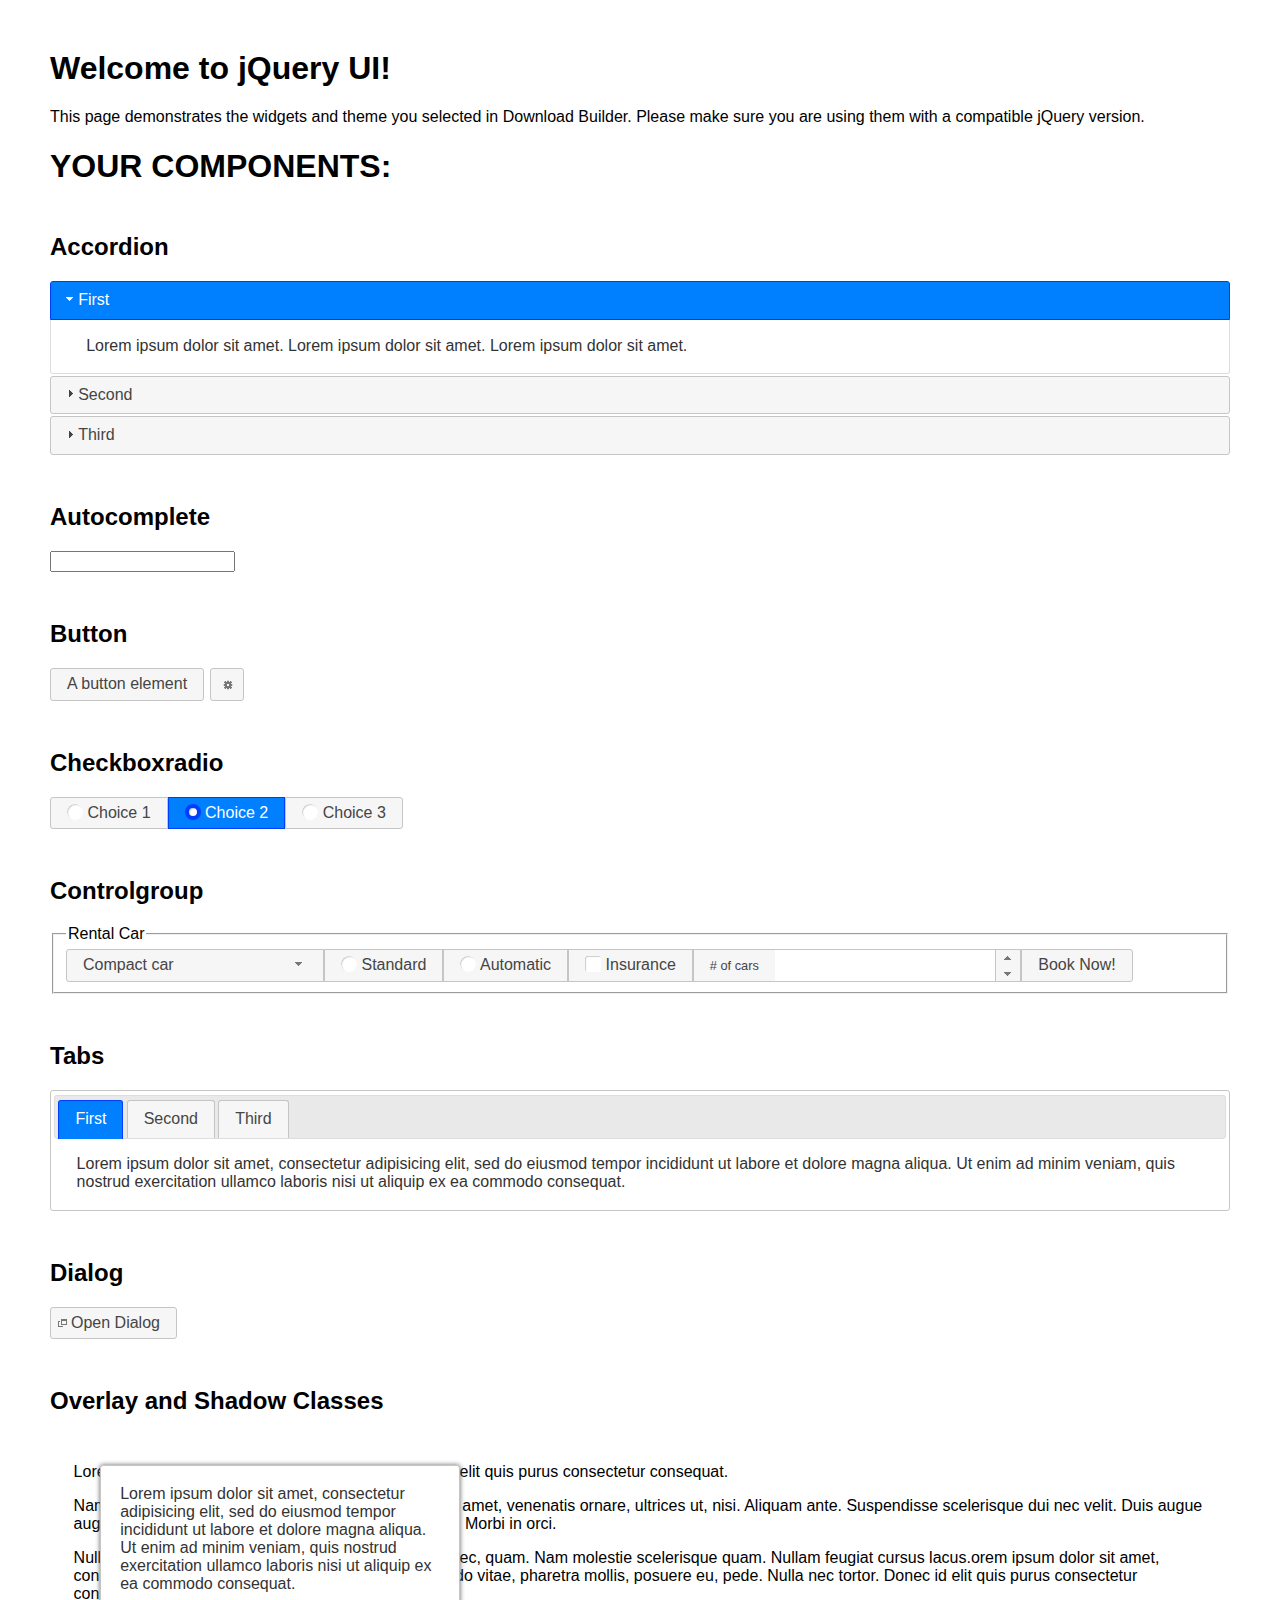
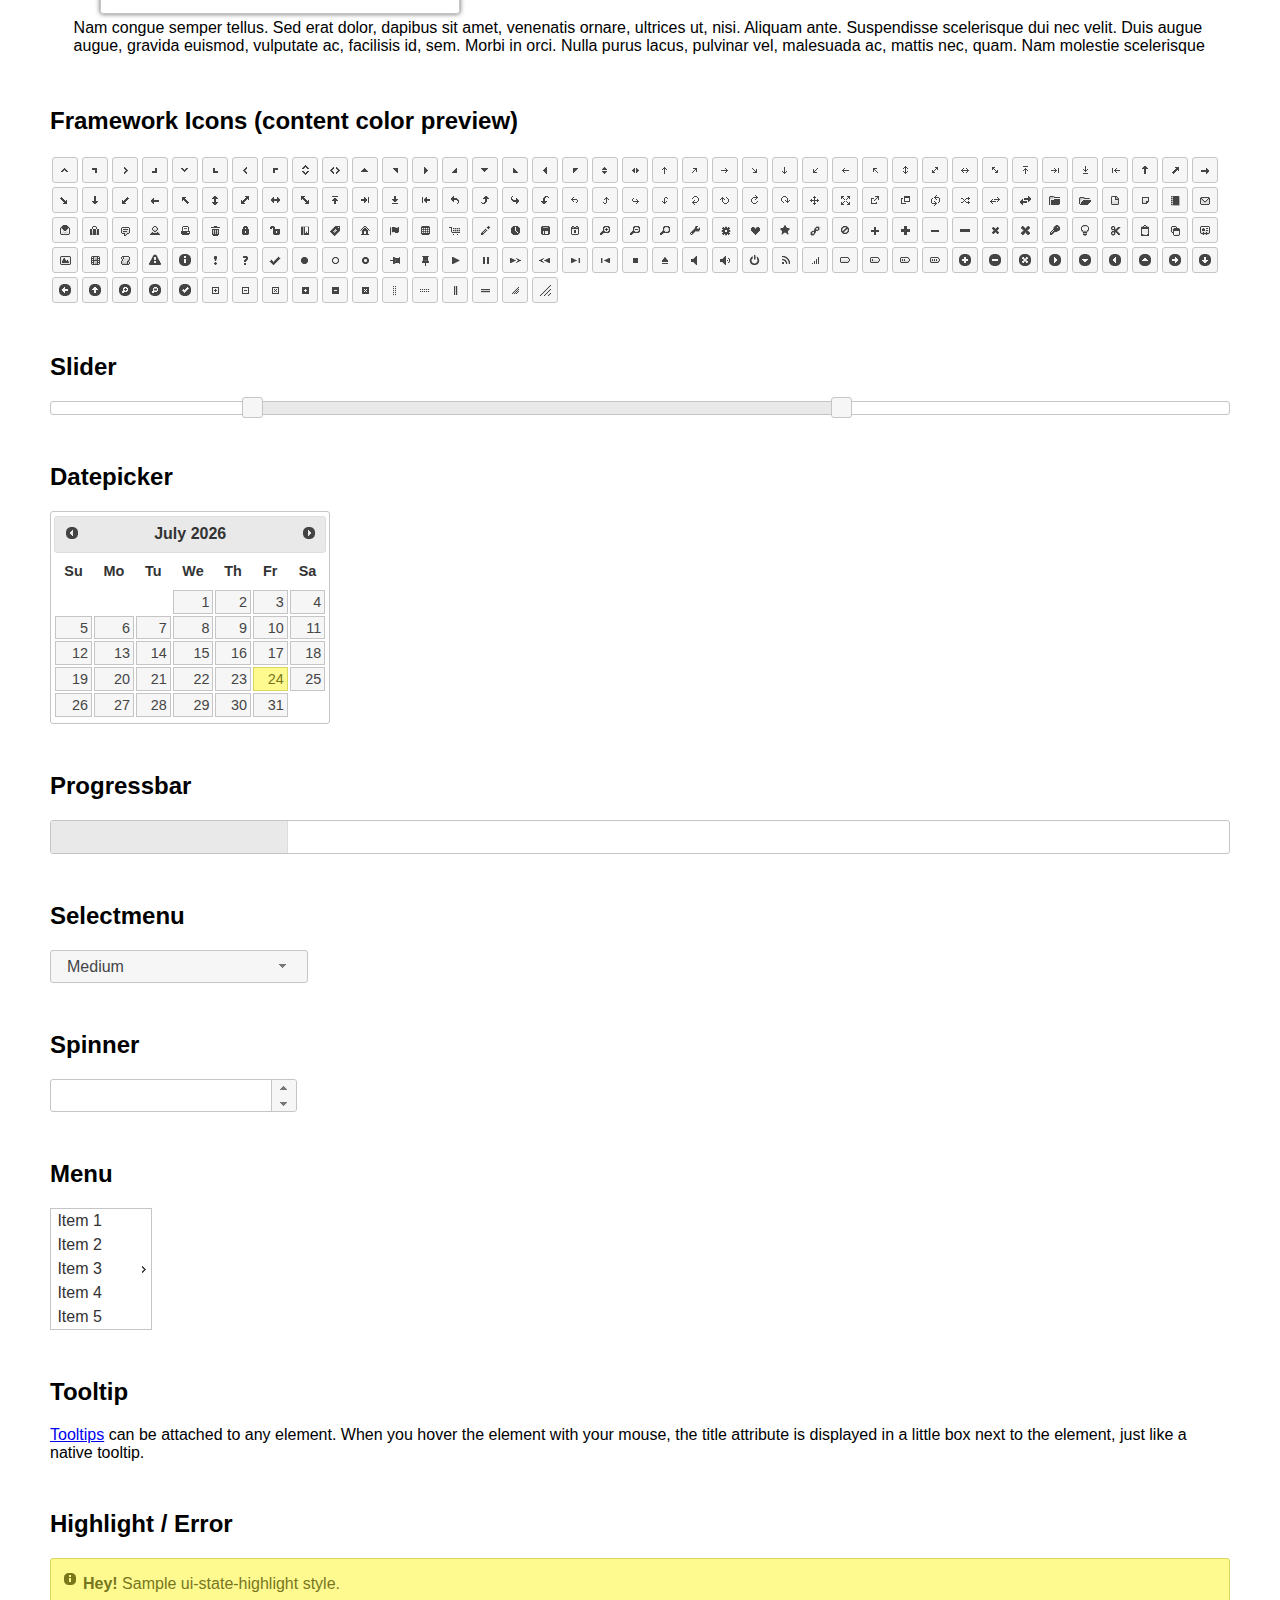
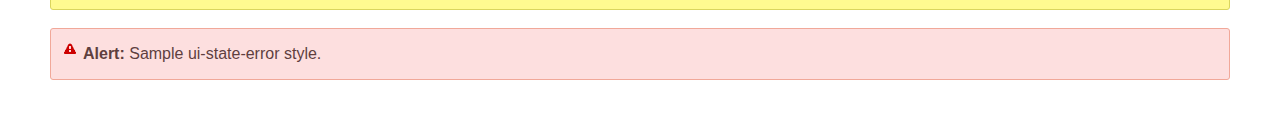
<file: scripts/jquery-ui-1.12.1/index.html>
<!doctype html>
<html lang="us">
<head>
	<meta charset="utf-8">
	<title>jQuery UI Example Page</title>
	<link href="jquery-ui.css" rel="stylesheet">
	<style>
	body{
		font-family: "Trebuchet MS", sans-serif;
		margin: 50px;
	}
	.demoHeaders {
		margin-top: 2em;
	}
	#dialog-link {
		padding: .4em 1em .4em 20px;
		text-decoration: none;
		position: relative;
	}
	#dialog-link span.ui-icon {
		margin: 0 5px 0 0;
		position: absolute;
		left: .2em;
		top: 50%;
		margin-top: -8px;
	}
	#icons {
		margin: 0;
		padding: 0;
	}
	#icons li {
		margin: 2px;
		position: relative;
		padding: 4px 0;
		cursor: pointer;
		float: left;
		list-style: none;
	}
	#icons span.ui-icon {
		float: left;
		margin: 0 4px;
	}
	.fakewindowcontain .ui-widget-overlay {
		position: absolute;
	}
	select {
		width: 200px;
	}
	</style>
</head>
<body>

<h1>Welcome to jQuery UI!</h1>

<div class="ui-widget">
	<p>This page demonstrates the widgets and theme you selected in Download Builder. Please make sure you are using them with a compatible jQuery version.</p>
</div>

<h1>YOUR COMPONENTS:</h1>


<!-- Accordion -->
<h2 class="demoHeaders">Accordion</h2>
<div id="accordion">
	<h3>First</h3>
	<div>Lorem ipsum dolor sit amet. Lorem ipsum dolor sit amet. Lorem ipsum dolor sit amet.</div>
	<h3>Second</h3>
	<div>Phasellus mattis tincidunt nibh.</div>
	<h3>Third</h3>
	<div>Nam dui erat, auctor a, dignissim quis.</div>
</div>



<!-- Autocomplete -->
<h2 class="demoHeaders">Autocomplete</h2>
<div>
	<input id="autocomplete" title="type &quot;a&quot;">
</div>



<!-- Button -->
<h2 class="demoHeaders">Button</h2>
<button id="button">A button element</button>
<button id="button-icon">An icon-only button</button>



<!-- Checkboxradio -->
<h2 class="demoHeaders">Checkboxradio</h2>
<form style="margin-top: 1em;">
	<div id="radioset">
		<input type="radio" id="radio1" name="radio"><label for="radio1">Choice 1</label>
		<input type="radio" id="radio2" name="radio" checked="checked"><label for="radio2">Choice 2</label>
		<input type="radio" id="radio3" name="radio"><label for="radio3">Choice 3</label>
	</div>
</form>



<!-- Controlgroup -->
<h2 class="demoHeaders">Controlgroup</h2>
<fieldset>
	<legend>Rental Car</legend>
	<div id="controlgroup">
		<select id="car-type">
			<option>Compact car</option>
			<option>Midsize car</option>
			<option>Full size car</option>
			<option>SUV</option>
			<option>Luxury</option>
			<option>Truck</option>
			<option>Van</option>
		</select>
		<label for="transmission-standard">Standard</label>
		<input type="radio" name="transmission" id="transmission-standard">
		<label for="transmission-automatic">Automatic</label>
		<input type="radio" name="transmission" id="transmission-automatic">
		<label for="insurance">Insurance</label>
		<input type="checkbox" name="insurance" id="insurance">
		<label for="horizontal-spinner" class="ui-controlgroup-label"># of cars</label>
		<input id="horizontal-spinner" class="ui-spinner-input">
		<button>Book Now!</button>
	</div>
</fieldset>



<!-- Tabs -->
<h2 class="demoHeaders">Tabs</h2>
<div id="tabs">
	<ul>
		<li><a href="#tabs-1">First</a></li>
		<li><a href="#tabs-2">Second</a></li>
		<li><a href="#tabs-3">Third</a></li>
	</ul>
	<div id="tabs-1">Lorem ipsum dolor sit amet, consectetur adipisicing elit, sed do eiusmod tempor incididunt ut labore et dolore magna aliqua. Ut enim ad minim veniam, quis nostrud exercitation ullamco laboris nisi ut aliquip ex ea commodo consequat.</div>
	<div id="tabs-2">Phasellus mattis tincidunt nibh. Cras orci urna, blandit id, pretium vel, aliquet ornare, felis. Maecenas scelerisque sem non nisl. Fusce sed lorem in enim dictum bibendum.</div>
	<div id="tabs-3">Nam dui erat, auctor a, dignissim quis, sollicitudin eu, felis. Pellentesque nisi urna, interdum eget, sagittis et, consequat vestibulum, lacus. Mauris porttitor ullamcorper augue.</div>
</div>



<h2 class="demoHeaders">Dialog</h2>
<p>
	<button id="dialog-link" class="ui-button ui-corner-all ui-widget">
		<span class="ui-icon ui-icon-newwin"></span>Open Dialog
	</button>
</p>

<h2 class="demoHeaders">Overlay and Shadow Classes</h2>
<div style="position: relative; width: 96%; height: 200px; padding:1% 2%; overflow:hidden;" class="fakewindowcontain">
	<p>Lorem ipsum dolor sit amet,  Nulla nec tortor. Donec id elit quis purus consectetur consequat. </p><p>Nam congue semper tellus. Sed erat dolor, dapibus sit amet, venenatis ornare, ultrices ut, nisi. Aliquam ante. Suspendisse scelerisque dui nec velit. Duis augue augue, gravida euismod, vulputate ac, facilisis id, sem. Morbi in orci. </p><p>Nulla purus lacus, pulvinar vel, malesuada ac, mattis nec, quam. Nam molestie scelerisque quam. Nullam feugiat cursus lacus.orem ipsum dolor sit amet, consectetur adipiscing elit. Donec libero risus, commodo vitae, pharetra mollis, posuere eu, pede. Nulla nec tortor. Donec id elit quis purus consectetur consequat. </p><p>Nam congue semper tellus. Sed erat dolor, dapibus sit amet, venenatis ornare, ultrices ut, nisi. Aliquam ante. Suspendisse scelerisque dui nec velit. Duis augue augue, gravida euismod, vulputate ac, facilisis id, sem. Morbi in orci. Nulla purus lacus, pulvinar vel, malesuada ac, mattis nec, quam. Nam molestie scelerisque quam. </p><p>Nullam feugiat cursus lacus.orem ipsum dolor sit amet, consectetur adipiscing elit. Donec libero risus, commodo vitae, pharetra mollis, posuere eu, pede. Nulla nec tortor. Donec id elit quis purus consectetur consequat. Nam congue semper tellus. Sed erat dolor, dapibus sit amet, venenatis ornare, ultrices ut, nisi. Aliquam ante. </p><p>Suspendisse scelerisque dui nec velit. Duis augue augue, gravida euismod, vulputate ac, facilisis id, sem. Morbi in orci. Nulla purus lacus, pulvinar vel, malesuada ac, mattis nec, quam. Nam molestie scelerisque quam. Nullam feugiat cursus lacus.orem ipsum dolor sit amet, consectetur adipiscing elit. Donec libero risus, commodo vitae, pharetra mollis, posuere eu, pede. Nulla nec tortor. Donec id elit quis purus consectetur consequat. Nam congue semper tellus. Sed erat dolor, dapibus sit amet, venenatis ornare, ultrices ut, nisi. </p>

	<!-- ui-dialog -->
	<div class="ui-widget-overlay ui-front"></div>
	<div style="position: absolute; width: 320px; left: 50px; top: 30px; padding: 1.2em" class="ui-widget ui-front ui-widget-content ui-corner-all ui-widget-shadow">
		Lorem ipsum dolor sit amet, consectetur adipisicing elit, sed do eiusmod tempor incididunt ut labore et dolore magna aliqua. Ut enim ad minim veniam, quis nostrud exercitation ullamco laboris nisi ut aliquip ex ea commodo consequat.
	</div>

</div>

<!-- ui-dialog -->
<div id="dialog" title="Dialog Title">
	<p>Lorem ipsum dolor sit amet, consectetur adipisicing elit, sed do eiusmod tempor incididunt ut labore et dolore magna aliqua. Ut enim ad minim veniam, quis nostrud exercitation ullamco laboris nisi ut aliquip ex ea commodo consequat.</p>
</div>



<h2 class="demoHeaders">Framework Icons (content color preview)</h2>
<ul id="icons" class="ui-widget ui-helper-clearfix">
	<li class="ui-state-default ui-corner-all" title=".ui-icon-caret-1-n"><span class="ui-icon ui-icon-caret-1-n"></span></li>
	<li class="ui-state-default ui-corner-all" title=".ui-icon-caret-1-ne"><span class="ui-icon ui-icon-caret-1-ne"></span></li>
	<li class="ui-state-default ui-corner-all" title=".ui-icon-caret-1-e"><span class="ui-icon ui-icon-caret-1-e"></span></li>
	<li class="ui-state-default ui-corner-all" title=".ui-icon-caret-1-se"><span class="ui-icon ui-icon-caret-1-se"></span></li>
	<li class="ui-state-default ui-corner-all" title=".ui-icon-caret-1-s"><span class="ui-icon ui-icon-caret-1-s"></span></li>
	<li class="ui-state-default ui-corner-all" title=".ui-icon-caret-1-sw"><span class="ui-icon ui-icon-caret-1-sw"></span></li>
	<li class="ui-state-default ui-corner-all" title=".ui-icon-caret-1-w"><span class="ui-icon ui-icon-caret-1-w"></span></li>
	<li class="ui-state-default ui-corner-all" title=".ui-icon-caret-1-nw"><span class="ui-icon ui-icon-caret-1-nw"></span></li>
	<li class="ui-state-default ui-corner-all" title=".ui-icon-caret-2-n-s"><span class="ui-icon ui-icon-caret-2-n-s"></span></li>
	<li class="ui-state-default ui-corner-all" title=".ui-icon-caret-2-e-w"><span class="ui-icon ui-icon-caret-2-e-w"></span></li>
	<li class="ui-state-default ui-corner-all" title=".ui-icon-triangle-1-n"><span class="ui-icon ui-icon-triangle-1-n"></span></li>
	<li class="ui-state-default ui-corner-all" title=".ui-icon-triangle-1-ne"><span class="ui-icon ui-icon-triangle-1-ne"></span></li>
	<li class="ui-state-default ui-corner-all" title=".ui-icon-triangle-1-e"><span class="ui-icon ui-icon-triangle-1-e"></span></li>
	<li class="ui-state-default ui-corner-all" title=".ui-icon-triangle-1-se"><span class="ui-icon ui-icon-triangle-1-se"></span></li>
	<li class="ui-state-default ui-corner-all" title=".ui-icon-triangle-1-s"><span class="ui-icon ui-icon-triangle-1-s"></span></li>
	<li class="ui-state-default ui-corner-all" title=".ui-icon-triangle-1-sw"><span class="ui-icon ui-icon-triangle-1-sw"></span></li>
	<li class="ui-state-default ui-corner-all" title=".ui-icon-triangle-1-w"><span class="ui-icon ui-icon-triangle-1-w"></span></li>
	<li class="ui-state-default ui-corner-all" title=".ui-icon-triangle-1-nw"><span class="ui-icon ui-icon-triangle-1-nw"></span></li>
	<li class="ui-state-default ui-corner-all" title=".ui-icon-triangle-2-n-s"><span class="ui-icon ui-icon-triangle-2-n-s"></span></li>
	<li class="ui-state-default ui-corner-all" title=".ui-icon-triangle-2-e-w"><span class="ui-icon ui-icon-triangle-2-e-w"></span></li>
	<li class="ui-state-default ui-corner-all" title=".ui-icon-arrow-1-n"><span class="ui-icon ui-icon-arrow-1-n"></span></li>
	<li class="ui-state-default ui-corner-all" title=".ui-icon-arrow-1-ne"><span class="ui-icon ui-icon-arrow-1-ne"></span></li>
	<li class="ui-state-default ui-corner-all" title=".ui-icon-arrow-1-e"><span class="ui-icon ui-icon-arrow-1-e"></span></li>
	<li class="ui-state-default ui-corner-all" title=".ui-icon-arrow-1-se"><span class="ui-icon ui-icon-arrow-1-se"></span></li>
	<li class="ui-state-default ui-corner-all" title=".ui-icon-arrow-1-s"><span class="ui-icon ui-icon-arrow-1-s"></span></li>
	<li class="ui-state-default ui-corner-all" title=".ui-icon-arrow-1-sw"><span class="ui-icon ui-icon-arrow-1-sw"></span></li>
	<li class="ui-state-default ui-corner-all" title=".ui-icon-arrow-1-w"><span class="ui-icon ui-icon-arrow-1-w"></span></li>
	<li class="ui-state-default ui-corner-all" title=".ui-icon-arrow-1-nw"><span class="ui-icon ui-icon-arrow-1-nw"></span></li>
	<li class="ui-state-default ui-corner-all" title=".ui-icon-arrow-2-n-s"><span class="ui-icon ui-icon-arrow-2-n-s"></span></li>
	<li class="ui-state-default ui-corner-all" title=".ui-icon-arrow-2-ne-sw"><span class="ui-icon ui-icon-arrow-2-ne-sw"></span></li>
	<li class="ui-state-default ui-corner-all" title=".ui-icon-arrow-2-e-w"><span class="ui-icon ui-icon-arrow-2-e-w"></span></li>
	<li class="ui-state-default ui-corner-all" title=".ui-icon-arrow-2-se-nw"><span class="ui-icon ui-icon-arrow-2-se-nw"></span></li>
	<li class="ui-state-default ui-corner-all" title=".ui-icon-arrowstop-1-n"><span class="ui-icon ui-icon-arrowstop-1-n"></span></li>
	<li class="ui-state-default ui-corner-all" title=".ui-icon-arrowstop-1-e"><span class="ui-icon ui-icon-arrowstop-1-e"></span></li>
	<li class="ui-state-default ui-corner-all" title=".ui-icon-arrowstop-1-s"><span class="ui-icon ui-icon-arrowstop-1-s"></span></li>
	<li class="ui-state-default ui-corner-all" title=".ui-icon-arrowstop-1-w"><span class="ui-icon ui-icon-arrowstop-1-w"></span></li>
	<li class="ui-state-default ui-corner-all" title=".ui-icon-arrowthick-1-n"><span class="ui-icon ui-icon-arrowthick-1-n"></span></li>
	<li class="ui-state-default ui-corner-all" title=".ui-icon-arrowthick-1-ne"><span class="ui-icon ui-icon-arrowthick-1-ne"></span></li>
	<li class="ui-state-default ui-corner-all" title=".ui-icon-arrowthick-1-e"><span class="ui-icon ui-icon-arrowthick-1-e"></span></li>
	<li class="ui-state-default ui-corner-all" title=".ui-icon-arrowthick-1-se"><span class="ui-icon ui-icon-arrowthick-1-se"></span></li>
	<li class="ui-state-default ui-corner-all" title=".ui-icon-arrowthick-1-s"><span class="ui-icon ui-icon-arrowthick-1-s"></span></li>
	<li class="ui-state-default ui-corner-all" title=".ui-icon-arrowthick-1-sw"><span class="ui-icon ui-icon-arrowthick-1-sw"></span></li>
	<li class="ui-state-default ui-corner-all" title=".ui-icon-arrowthick-1-w"><span class="ui-icon ui-icon-arrowthick-1-w"></span></li>
	<li class="ui-state-default ui-corner-all" title=".ui-icon-arrowthick-1-nw"><span class="ui-icon ui-icon-arrowthick-1-nw"></span></li>
	<li class="ui-state-default ui-corner-all" title=".ui-icon-arrowthick-2-n-s"><span class="ui-icon ui-icon-arrowthick-2-n-s"></span></li>
	<li class="ui-state-default ui-corner-all" title=".ui-icon-arrowthick-2-ne-sw"><span class="ui-icon ui-icon-arrowthick-2-ne-sw"></span></li>
	<li class="ui-state-default ui-corner-all" title=".ui-icon-arrowthick-2-e-w"><span class="ui-icon ui-icon-arrowthick-2-e-w"></span></li>
	<li class="ui-state-default ui-corner-all" title=".ui-icon-arrowthick-2-se-nw"><span class="ui-icon ui-icon-arrowthick-2-se-nw"></span></li>
	<li class="ui-state-default ui-corner-all" title=".ui-icon-arrowthickstop-1-n"><span class="ui-icon ui-icon-arrowthickstop-1-n"></span></li>
	<li class="ui-state-default ui-corner-all" title=".ui-icon-arrowthickstop-1-e"><span class="ui-icon ui-icon-arrowthickstop-1-e"></span></li>
	<li class="ui-state-default ui-corner-all" title=".ui-icon-arrowthickstop-1-s"><span class="ui-icon ui-icon-arrowthickstop-1-s"></span></li>
	<li class="ui-state-default ui-corner-all" title=".ui-icon-arrowthickstop-1-w"><span class="ui-icon ui-icon-arrowthickstop-1-w"></span></li>
	<li class="ui-state-default ui-corner-all" title=".ui-icon-arrowreturnthick-1-w"><span class="ui-icon ui-icon-arrowreturnthick-1-w"></span></li>
	<li class="ui-state-default ui-corner-all" title=".ui-icon-arrowreturnthick-1-n"><span class="ui-icon ui-icon-arrowreturnthick-1-n"></span></li>
	<li class="ui-state-default ui-corner-all" title=".ui-icon-arrowreturnthick-1-e"><span class="ui-icon ui-icon-arrowreturnthick-1-e"></span></li>
	<li class="ui-state-default ui-corner-all" title=".ui-icon-arrowreturnthick-1-s"><span class="ui-icon ui-icon-arrowreturnthick-1-s"></span></li>
	<li class="ui-state-default ui-corner-all" title=".ui-icon-arrowreturn-1-w"><span class="ui-icon ui-icon-arrowreturn-1-w"></span></li>
	<li class="ui-state-default ui-corner-all" title=".ui-icon-arrowreturn-1-n"><span class="ui-icon ui-icon-arrowreturn-1-n"></span></li>
	<li class="ui-state-default ui-corner-all" title=".ui-icon-arrowreturn-1-e"><span class="ui-icon ui-icon-arrowreturn-1-e"></span></li>
	<li class="ui-state-default ui-corner-all" title=".ui-icon-arrowreturn-1-s"><span class="ui-icon ui-icon-arrowreturn-1-s"></span></li>
	<li class="ui-state-default ui-corner-all" title=".ui-icon-arrowrefresh-1-w"><span class="ui-icon ui-icon-arrowrefresh-1-w"></span></li>
	<li class="ui-state-default ui-corner-all" title=".ui-icon-arrowrefresh-1-n"><span class="ui-icon ui-icon-arrowrefresh-1-n"></span></li>
	<li class="ui-state-default ui-corner-all" title=".ui-icon-arrowrefresh-1-e"><span class="ui-icon ui-icon-arrowrefresh-1-e"></span></li>
	<li class="ui-state-default ui-corner-all" title=".ui-icon-arrowrefresh-1-s"><span class="ui-icon ui-icon-arrowrefresh-1-s"></span></li>
	<li class="ui-state-default ui-corner-all" title=".ui-icon-arrow-4"><span class="ui-icon ui-icon-arrow-4"></span></li>
	<li class="ui-state-default ui-corner-all" title=".ui-icon-arrow-4-diag"><span class="ui-icon ui-icon-arrow-4-diag"></span></li>
	<li class="ui-state-default ui-corner-all" title=".ui-icon-extlink"><span class="ui-icon ui-icon-extlink"></span></li>
	<li class="ui-state-default ui-corner-all" title=".ui-icon-newwin"><span class="ui-icon ui-icon-newwin"></span></li>
	<li class="ui-state-default ui-corner-all" title=".ui-icon-refresh"><span class="ui-icon ui-icon-refresh"></span></li>
	<li class="ui-state-default ui-corner-all" title=".ui-icon-shuffle"><span class="ui-icon ui-icon-shuffle"></span></li>
	<li class="ui-state-default ui-corner-all" title=".ui-icon-transfer-e-w"><span class="ui-icon ui-icon-transfer-e-w"></span></li>
	<li class="ui-state-default ui-corner-all" title=".ui-icon-transferthick-e-w"><span class="ui-icon ui-icon-transferthick-e-w"></span></li>
	<li class="ui-state-default ui-corner-all" title=".ui-icon-folder-collapsed"><span class="ui-icon ui-icon-folder-collapsed"></span></li>
	<li class="ui-state-default ui-corner-all" title=".ui-icon-folder-open"><span class="ui-icon ui-icon-folder-open"></span></li>
	<li class="ui-state-default ui-corner-all" title=".ui-icon-document"><span class="ui-icon ui-icon-document"></span></li>
	<li class="ui-state-default ui-corner-all" title=".ui-icon-document-b"><span class="ui-icon ui-icon-document-b"></span></li>
	<li class="ui-state-default ui-corner-all" title=".ui-icon-note"><span class="ui-icon ui-icon-note"></span></li>
	<li class="ui-state-default ui-corner-all" title=".ui-icon-mail-closed"><span class="ui-icon ui-icon-mail-closed"></span></li>
	<li class="ui-state-default ui-corner-all" title=".ui-icon-mail-open"><span class="ui-icon ui-icon-mail-open"></span></li>
	<li class="ui-state-default ui-corner-all" title=".ui-icon-suitcase"><span class="ui-icon ui-icon-suitcase"></span></li>
	<li class="ui-state-default ui-corner-all" title=".ui-icon-comment"><span class="ui-icon ui-icon-comment"></span></li>
	<li class="ui-state-default ui-corner-all" title=".ui-icon-person"><span class="ui-icon ui-icon-person"></span></li>
	<li class="ui-state-default ui-corner-all" title=".ui-icon-print"><span class="ui-icon ui-icon-print"></span></li>
	<li class="ui-state-default ui-corner-all" title=".ui-icon-trash"><span class="ui-icon ui-icon-trash"></span></li>
	<li class="ui-state-default ui-corner-all" title=".ui-icon-locked"><span class="ui-icon ui-icon-locked"></span></li>
	<li class="ui-state-default ui-corner-all" title=".ui-icon-unlocked"><span class="ui-icon ui-icon-unlocked"></span></li>
	<li class="ui-state-default ui-corner-all" title=".ui-icon-bookmark"><span class="ui-icon ui-icon-bookmark"></span></li>
	<li class="ui-state-default ui-corner-all" title=".ui-icon-tag"><span class="ui-icon ui-icon-tag"></span></li>
	<li class="ui-state-default ui-corner-all" title=".ui-icon-home"><span class="ui-icon ui-icon-home"></span></li>
	<li class="ui-state-default ui-corner-all" title=".ui-icon-flag"><span class="ui-icon ui-icon-flag"></span></li>
	<li class="ui-state-default ui-corner-all" title=".ui-icon-calculator"><span class="ui-icon ui-icon-calculator"></span></li>
	<li class="ui-state-default ui-corner-all" title=".ui-icon-cart"><span class="ui-icon ui-icon-cart"></span></li>
	<li class="ui-state-default ui-corner-all" title=".ui-icon-pencil"><span class="ui-icon ui-icon-pencil"></span></li>
	<li class="ui-state-default ui-corner-all" title=".ui-icon-clock"><span class="ui-icon ui-icon-clock"></span></li>
	<li class="ui-state-default ui-corner-all" title=".ui-icon-disk"><span class="ui-icon ui-icon-disk"></span></li>
	<li class="ui-state-default ui-corner-all" title=".ui-icon-calendar"><span class="ui-icon ui-icon-calendar"></span></li>
	<li class="ui-state-default ui-corner-all" title=".ui-icon-zoomin"><span class="ui-icon ui-icon-zoomin"></span></li>
	<li class="ui-state-default ui-corner-all" title=".ui-icon-zoomout"><span class="ui-icon ui-icon-zoomout"></span></li>
	<li class="ui-state-default ui-corner-all" title=".ui-icon-search"><span class="ui-icon ui-icon-search"></span></li>
	<li class="ui-state-default ui-corner-all" title=".ui-icon-wrench"><span class="ui-icon ui-icon-wrench"></span></li>
	<li class="ui-state-default ui-corner-all" title=".ui-icon-gear"><span class="ui-icon ui-icon-gear"></span></li>
	<li class="ui-state-default ui-corner-all" title=".ui-icon-heart"><span class="ui-icon ui-icon-heart"></span></li>
	<li class="ui-state-default ui-corner-all" title=".ui-icon-star"><span class="ui-icon ui-icon-star"></span></li>
	<li class="ui-state-default ui-corner-all" title=".ui-icon-link"><span class="ui-icon ui-icon-link"></span></li>
	<li class="ui-state-default ui-corner-all" title=".ui-icon-cancel"><span class="ui-icon ui-icon-cancel"></span></li>
	<li class="ui-state-default ui-corner-all" title=".ui-icon-plus"><span class="ui-icon ui-icon-plus"></span></li>
	<li class="ui-state-default ui-corner-all" title=".ui-icon-plusthick"><span class="ui-icon ui-icon-plusthick"></span></li>
	<li class="ui-state-default ui-corner-all" title=".ui-icon-minus"><span class="ui-icon ui-icon-minus"></span></li>
	<li class="ui-state-default ui-corner-all" title=".ui-icon-minusthick"><span class="ui-icon ui-icon-minusthick"></span></li>
	<li class="ui-state-default ui-corner-all" title=".ui-icon-close"><span class="ui-icon ui-icon-close"></span></li>
	<li class="ui-state-default ui-corner-all" title=".ui-icon-closethick"><span class="ui-icon ui-icon-closethick"></span></li>
	<li class="ui-state-default ui-corner-all" title=".ui-icon-key"><span class="ui-icon ui-icon-key"></span></li>
	<li class="ui-state-default ui-corner-all" title=".ui-icon-lightbulb"><span class="ui-icon ui-icon-lightbulb"></span></li>
	<li class="ui-state-default ui-corner-all" title=".ui-icon-scissors"><span class="ui-icon ui-icon-scissors"></span></li>
	<li class="ui-state-default ui-corner-all" title=".ui-icon-clipboard"><span class="ui-icon ui-icon-clipboard"></span></li>
	<li class="ui-state-default ui-corner-all" title=".ui-icon-copy"><span class="ui-icon ui-icon-copy"></span></li>
	<li class="ui-state-default ui-corner-all" title=".ui-icon-contact"><span class="ui-icon ui-icon-contact"></span></li>
	<li class="ui-state-default ui-corner-all" title=".ui-icon-image"><span class="ui-icon ui-icon-image"></span></li>
	<li class="ui-state-default ui-corner-all" title=".ui-icon-video"><span class="ui-icon ui-icon-video"></span></li>
	<li class="ui-state-default ui-corner-all" title=".ui-icon-script"><span class="ui-icon ui-icon-script"></span></li>
	<li class="ui-state-default ui-corner-all" title=".ui-icon-alert"><span class="ui-icon ui-icon-alert"></span></li>
	<li class="ui-state-default ui-corner-all" title=".ui-icon-info"><span class="ui-icon ui-icon-info"></span></li>
	<li class="ui-state-default ui-corner-all" title=".ui-icon-notice"><span class="ui-icon ui-icon-notice"></span></li>
	<li class="ui-state-default ui-corner-all" title=".ui-icon-help"><span class="ui-icon ui-icon-help"></span></li>
	<li class="ui-state-default ui-corner-all" title=".ui-icon-check"><span class="ui-icon ui-icon-check"></span></li>
	<li class="ui-state-default ui-corner-all" title=".ui-icon-bullet"><span class="ui-icon ui-icon-bullet"></span></li>
	<li class="ui-state-default ui-corner-all" title=".ui-icon-radio-off"><span class="ui-icon ui-icon-radio-off"></span></li>
	<li class="ui-state-default ui-corner-all" title=".ui-icon-radio-on"><span class="ui-icon ui-icon-radio-on"></span></li>
	<li class="ui-state-default ui-corner-all" title=".ui-icon-pin-w"><span class="ui-icon ui-icon-pin-w"></span></li>
	<li class="ui-state-default ui-corner-all" title=".ui-icon-pin-s"><span class="ui-icon ui-icon-pin-s"></span></li>
	<li class="ui-state-default ui-corner-all" title=".ui-icon-play"><span class="ui-icon ui-icon-play"></span></li>
	<li class="ui-state-default ui-corner-all" title=".ui-icon-pause"><span class="ui-icon ui-icon-pause"></span></li>
	<li class="ui-state-default ui-corner-all" title=".ui-icon-seek-next"><span class="ui-icon ui-icon-seek-next"></span></li>
	<li class="ui-state-default ui-corner-all" title=".ui-icon-seek-prev"><span class="ui-icon ui-icon-seek-prev"></span></li>
	<li class="ui-state-default ui-corner-all" title=".ui-icon-seek-end"><span class="ui-icon ui-icon-seek-end"></span></li>
	<li class="ui-state-default ui-corner-all" title=".ui-icon-seek-first"><span class="ui-icon ui-icon-seek-first"></span></li>
	<li class="ui-state-default ui-corner-all" title=".ui-icon-stop"><span class="ui-icon ui-icon-stop"></span></li>
	<li class="ui-state-default ui-corner-all" title=".ui-icon-eject"><span class="ui-icon ui-icon-eject"></span></li>
	<li class="ui-state-default ui-corner-all" title=".ui-icon-volume-off"><span class="ui-icon ui-icon-volume-off"></span></li>
	<li class="ui-state-default ui-corner-all" title=".ui-icon-volume-on"><span class="ui-icon ui-icon-volume-on"></span></li>
	<li class="ui-state-default ui-corner-all" title=".ui-icon-power"><span class="ui-icon ui-icon-power"></span></li>
	<li class="ui-state-default ui-corner-all" title=".ui-icon-signal-diag"><span class="ui-icon ui-icon-signal-diag"></span></li>
	<li class="ui-state-default ui-corner-all" title=".ui-icon-signal"><span class="ui-icon ui-icon-signal"></span></li>
	<li class="ui-state-default ui-corner-all" title=".ui-icon-battery-0"><span class="ui-icon ui-icon-battery-0"></span></li>
	<li class="ui-state-default ui-corner-all" title=".ui-icon-battery-1"><span class="ui-icon ui-icon-battery-1"></span></li>
	<li class="ui-state-default ui-corner-all" title=".ui-icon-battery-2"><span class="ui-icon ui-icon-battery-2"></span></li>
	<li class="ui-state-default ui-corner-all" title=".ui-icon-battery-3"><span class="ui-icon ui-icon-battery-3"></span></li>
	<li class="ui-state-default ui-corner-all" title=".ui-icon-circle-plus"><span class="ui-icon ui-icon-circle-plus"></span></li>
	<li class="ui-state-default ui-corner-all" title=".ui-icon-circle-minus"><span class="ui-icon ui-icon-circle-minus"></span></li>
	<li class="ui-state-default ui-corner-all" title=".ui-icon-circle-close"><span class="ui-icon ui-icon-circle-close"></span></li>
	<li class="ui-state-default ui-corner-all" title=".ui-icon-circle-triangle-e"><span class="ui-icon ui-icon-circle-triangle-e"></span></li>
	<li class="ui-state-default ui-corner-all" title=".ui-icon-circle-triangle-s"><span class="ui-icon ui-icon-circle-triangle-s"></span></li>
	<li class="ui-state-default ui-corner-all" title=".ui-icon-circle-triangle-w"><span class="ui-icon ui-icon-circle-triangle-w"></span></li>
	<li class="ui-state-default ui-corner-all" title=".ui-icon-circle-triangle-n"><span class="ui-icon ui-icon-circle-triangle-n"></span></li>
	<li class="ui-state-default ui-corner-all" title=".ui-icon-circle-arrow-e"><span class="ui-icon ui-icon-circle-arrow-e"></span></li>
	<li class="ui-state-default ui-corner-all" title=".ui-icon-circle-arrow-s"><span class="ui-icon ui-icon-circle-arrow-s"></span></li>
	<li class="ui-state-default ui-corner-all" title=".ui-icon-circle-arrow-w"><span class="ui-icon ui-icon-circle-arrow-w"></span></li>
	<li class="ui-state-default ui-corner-all" title=".ui-icon-circle-arrow-n"><span class="ui-icon ui-icon-circle-arrow-n"></span></li>
	<li class="ui-state-default ui-corner-all" title=".ui-icon-circle-zoomin"><span class="ui-icon ui-icon-circle-zoomin"></span></li>
	<li class="ui-state-default ui-corner-all" title=".ui-icon-circle-zoomout"><span class="ui-icon ui-icon-circle-zoomout"></span></li>
	<li class="ui-state-default ui-corner-all" title=".ui-icon-circle-check"><span class="ui-icon ui-icon-circle-check"></span></li>
	<li class="ui-state-default ui-corner-all" title=".ui-icon-circlesmall-plus"><span class="ui-icon ui-icon-circlesmall-plus"></span></li>
	<li class="ui-state-default ui-corner-all" title=".ui-icon-circlesmall-minus"><span class="ui-icon ui-icon-circlesmall-minus"></span></li>
	<li class="ui-state-default ui-corner-all" title=".ui-icon-circlesmall-close"><span class="ui-icon ui-icon-circlesmall-close"></span></li>
	<li class="ui-state-default ui-corner-all" title=".ui-icon-squaresmall-plus"><span class="ui-icon ui-icon-squaresmall-plus"></span></li>
	<li class="ui-state-default ui-corner-all" title=".ui-icon-squaresmall-minus"><span class="ui-icon ui-icon-squaresmall-minus"></span></li>
	<li class="ui-state-default ui-corner-all" title=".ui-icon-squaresmall-close"><span class="ui-icon ui-icon-squaresmall-close"></span></li>
	<li class="ui-state-default ui-corner-all" title=".ui-icon-grip-dotted-vertical"><span class="ui-icon ui-icon-grip-dotted-vertical"></span></li>
	<li class="ui-state-default ui-corner-all" title=".ui-icon-grip-dotted-horizontal"><span class="ui-icon ui-icon-grip-dotted-horizontal"></span></li>
	<li class="ui-state-default ui-corner-all" title=".ui-icon-grip-solid-vertical"><span class="ui-icon ui-icon-grip-solid-vertical"></span></li>
	<li class="ui-state-default ui-corner-all" title=".ui-icon-grip-solid-horizontal"><span class="ui-icon ui-icon-grip-solid-horizontal"></span></li>
	<li class="ui-state-default ui-corner-all" title=".ui-icon-gripsmall-diagonal-se"><span class="ui-icon ui-icon-gripsmall-diagonal-se"></span></li>
	<li class="ui-state-default ui-corner-all" title=".ui-icon-grip-diagonal-se"><span class="ui-icon ui-icon-grip-diagonal-se"></span></li>
</ul>


<!-- Slider -->
<h2 class="demoHeaders">Slider</h2>
<div id="slider"></div>



<!-- Datepicker -->
<h2 class="demoHeaders">Datepicker</h2>
<div id="datepicker"></div>



<!-- Progressbar -->
<h2 class="demoHeaders">Progressbar</h2>
<div id="progressbar"></div>



<!-- Progressbar -->
<h2 class="demoHeaders">Selectmenu</h2>
<select id="selectmenu">
	<option>Slower</option>
	<option>Slow</option>
	<option selected="selected">Medium</option>
	<option>Fast</option>
	<option>Faster</option>
</select>



<!-- Spinner -->
<h2 class="demoHeaders">Spinner</h2>
<input id="spinner">



<!-- Menu -->
<h2 class="demoHeaders">Menu</h2>
<ul style="width:100px;" id="menu">
	<li><div>Item 1</div></li>
	<li><div>Item 2</div></li>
	<li><div>Item 3</div>
		<ul>
			<li><div>Item 3-1</div></li>
			<li><div>Item 3-2</div></li>
			<li><div>Item 3-3</div></li>
			<li><div>Item 3-4</div></li>
			<li><div>Item 3-5</div></li>
		</ul>
	</li>
	<li><div>Item 4</div></li>
	<li><div>Item 5</div></li>
</ul>



<!-- Tooltip -->
<h2 class="demoHeaders">Tooltip</h2>
<p id="tooltip">
	<a href="#" title="That&apos;s what this widget is">Tooltips</a> can be attached to any element. When you hover
the element with your mouse, the title attribute is displayed in a little box next to the element, just like a native tooltip.
</p>


<!-- Highlight / Error -->
<h2 class="demoHeaders">Highlight / Error</h2>
<div class="ui-widget">
	<div class="ui-state-highlight ui-corner-all" style="margin-top: 20px; padding: 0 .7em;">
		<p><span class="ui-icon ui-icon-info" style="float: left; margin-right: .3em;"></span>
		<strong>Hey!</strong> Sample ui-state-highlight style.</p>
	</div>
</div>
<br>
<div class="ui-widget">
	<div class="ui-state-error ui-corner-all" style="padding: 0 .7em;">
		<p><span class="ui-icon ui-icon-alert" style="float: left; margin-right: .3em;"></span>
		<strong>Alert:</strong> Sample ui-state-error style.</p>
	</div>
</div>

<script src="external/jquery/jquery.js"></script>
<script src="jquery-ui.js"></script>
<script>

$( "#accordion" ).accordion();



var availableTags = [
	"ActionScript",
	"AppleScript",
	"Asp",
	"BASIC",
	"C",
	"C++",
	"Clojure",
	"COBOL",
	"ColdFusion",
	"Erlang",
	"Fortran",
	"Groovy",
	"Haskell",
	"Java",
	"JavaScript",
	"Lisp",
	"Perl",
	"PHP",
	"Python",
	"Ruby",
	"Scala",
	"Scheme"
];
$( "#autocomplete" ).autocomplete({
	source: availableTags
});



$( "#button" ).button();
$( "#button-icon" ).button({
	icon: "ui-icon-gear",
	showLabel: false
});



$( "#radioset" ).buttonset();



$( "#controlgroup" ).controlgroup();



$( "#tabs" ).tabs();



$( "#dialog" ).dialog({
	autoOpen: false,
	width: 400,
	buttons: [
		{
			text: "Ok",
			click: function() {
				$( this ).dialog( "close" );
			}
		},
		{
			text: "Cancel",
			click: function() {
				$( this ).dialog( "close" );
			}
		}
	]
});

// Link to open the dialog
$( "#dialog-link" ).click(function( event ) {
	$( "#dialog" ).dialog( "open" );
	event.preventDefault();
});



$( "#datepicker" ).datepicker({
	inline: true
});



$( "#slider" ).slider({
	range: true,
	values: [ 17, 67 ]
});



$( "#progressbar" ).progressbar({
	value: 20
});



$( "#spinner" ).spinner();



$( "#menu" ).menu();



$( "#tooltip" ).tooltip();



$( "#selectmenu" ).selectmenu();


// Hover states on the static widgets
$( "#dialog-link, #icons li" ).hover(
	function() {
		$( this ).addClass( "ui-state-hover" );
	},
	function() {
		$( this ).removeClass( "ui-state-hover" );
	}
);
</script>
</body>
</html>
</file>
